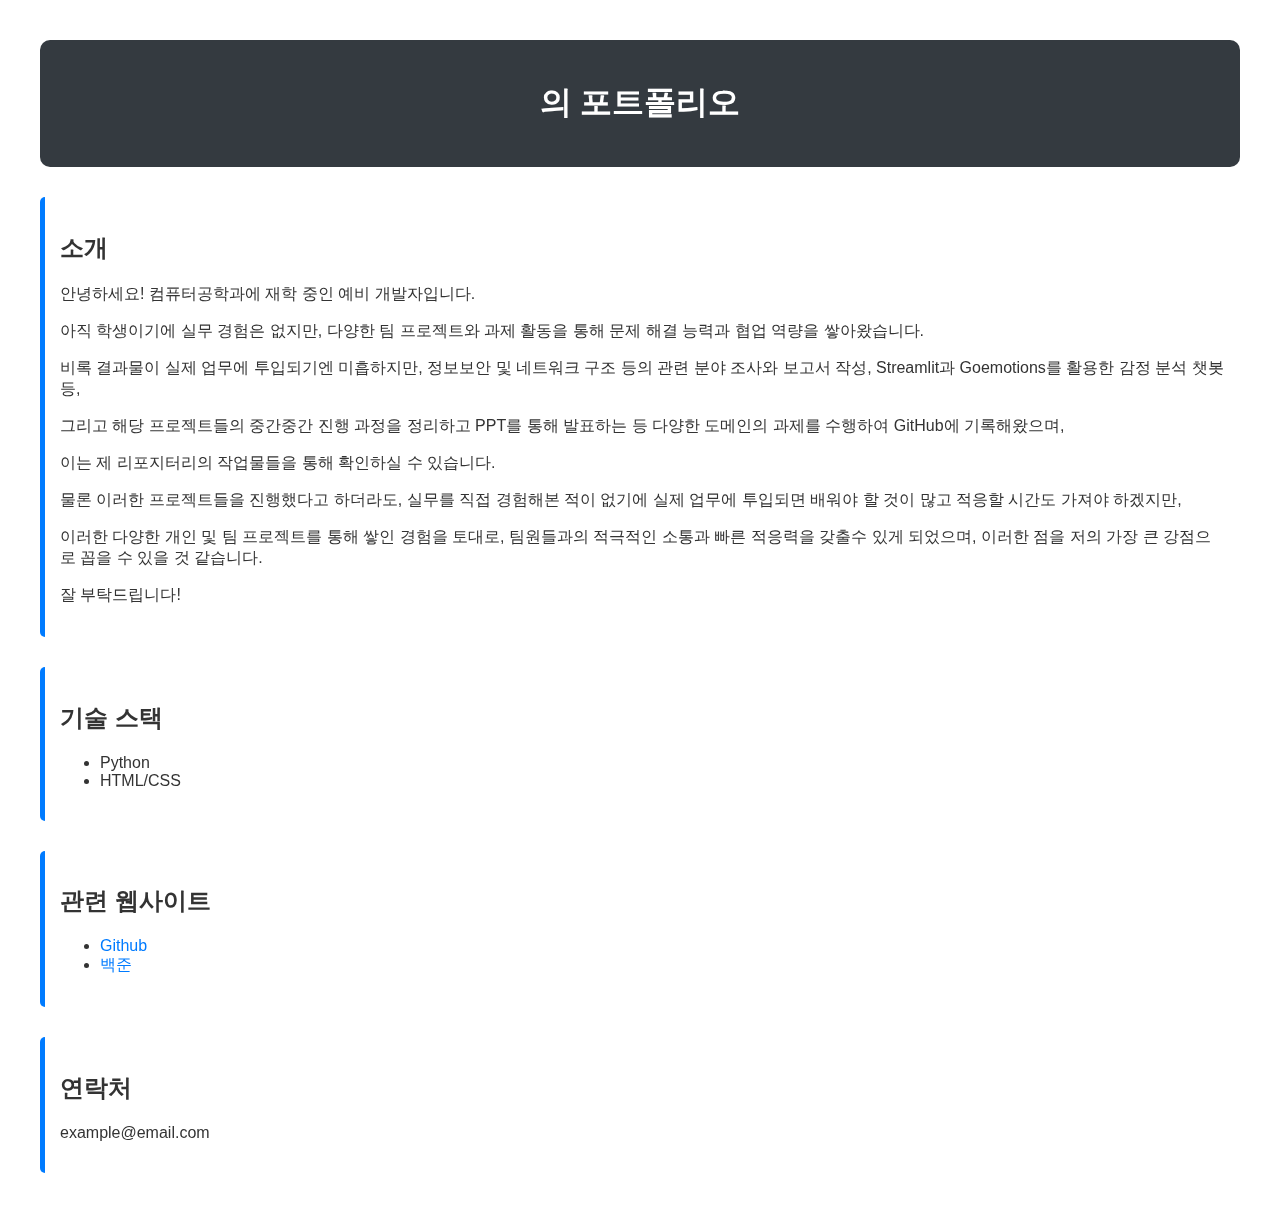
<file: index.html>
<!-- index.html -->

<!DOCTYPE html>
<html lang="ko">

<head>
    <meta charset="UTF-8">
    <meta name="viewport" content="width=device-width, initial-scale=1.0">
    <title>포트폴리오</title>
    <link rel="stylesheet" href="style.css">
</head>

<body>
  <header>
    <h1>의 포트폴리오</h1>
    <!-- 이름넣기 -->
  </header>

  <section id="about">
  <h2>소개</h2>
  <p>안녕하세요! 컴퓨터공학과에 재학 중인 예비 개발자입니다.</p>
  <!-- 산기요 나중에 추가 -->
  <p>아직 학생이기에 실무 경험은 없지만, 다양한 팀 프로젝트와 과제 활동을 통해 문제 해결 능력과 협업 역량을 쌓아왔습니다.</p>
  <p>비록 결과물이 실제 업무에 투입되기엔 미흡하지만, 정보보안 및 네트워크 구조 등의 관련 분야 조사와 보고서 작성, Streamlit과 Goemotions를 활용한 감정 분석 챗봇 등,</p>
  <p>그리고 해당 프로젝트들의 중간중간 진행 과정을 정리하고 PPT를 통해 발표하는 등 다양한 도메인의 과제를 수행하여 GitHub에 기록해왔으며,</p>
  <p>이는 제 리포지터리의 작업물들을 통해 확인하실 수 있습니다.</p>
  <p>물론 이러한 프로젝트들을 진행했다고 하더라도, 실무를 직접 경험해본 적이 없기에 실제 업무에 투입되면 배워야 할 것이 많고 적응할 시간도 가져야 하겠지만,</p>
  <p>이러한 다양한 개인 및 팀 프로젝트를 통해 쌓인 경험을 토대로, 팀원들과의 적극적인 소통과 빠른 적응력을 갖출수 있게 되었으며, 이러한 점을 저의 가장 큰 강점으로 꼽을 수 있을 것 같습니다.</p>
  <p>잘 부탁드립니다!</p>
</section>

  <section id="skills">
    <h2>기술 스택</h2>
    <ul>
      <li>Python</li>
      <li>HTML/CSS</li>
    </ul>
  </section>

  <section id="website">
    <h2>관련 웹사이트</h2>
    <ul>
      <li><a href="https://github.com/hashep">Github</a></li>
      <li><a href="https://solved.ac/profile/gooboo712">백준</a></li>
    </ul>
  </section>

  <section id="contact">
    <h2>연락처</h2>
    <p>example@email.com</p>
    <!-- 제대로 된 이메일 혹은 전화번호로 변경 -->
  </section>
</body>
</file>
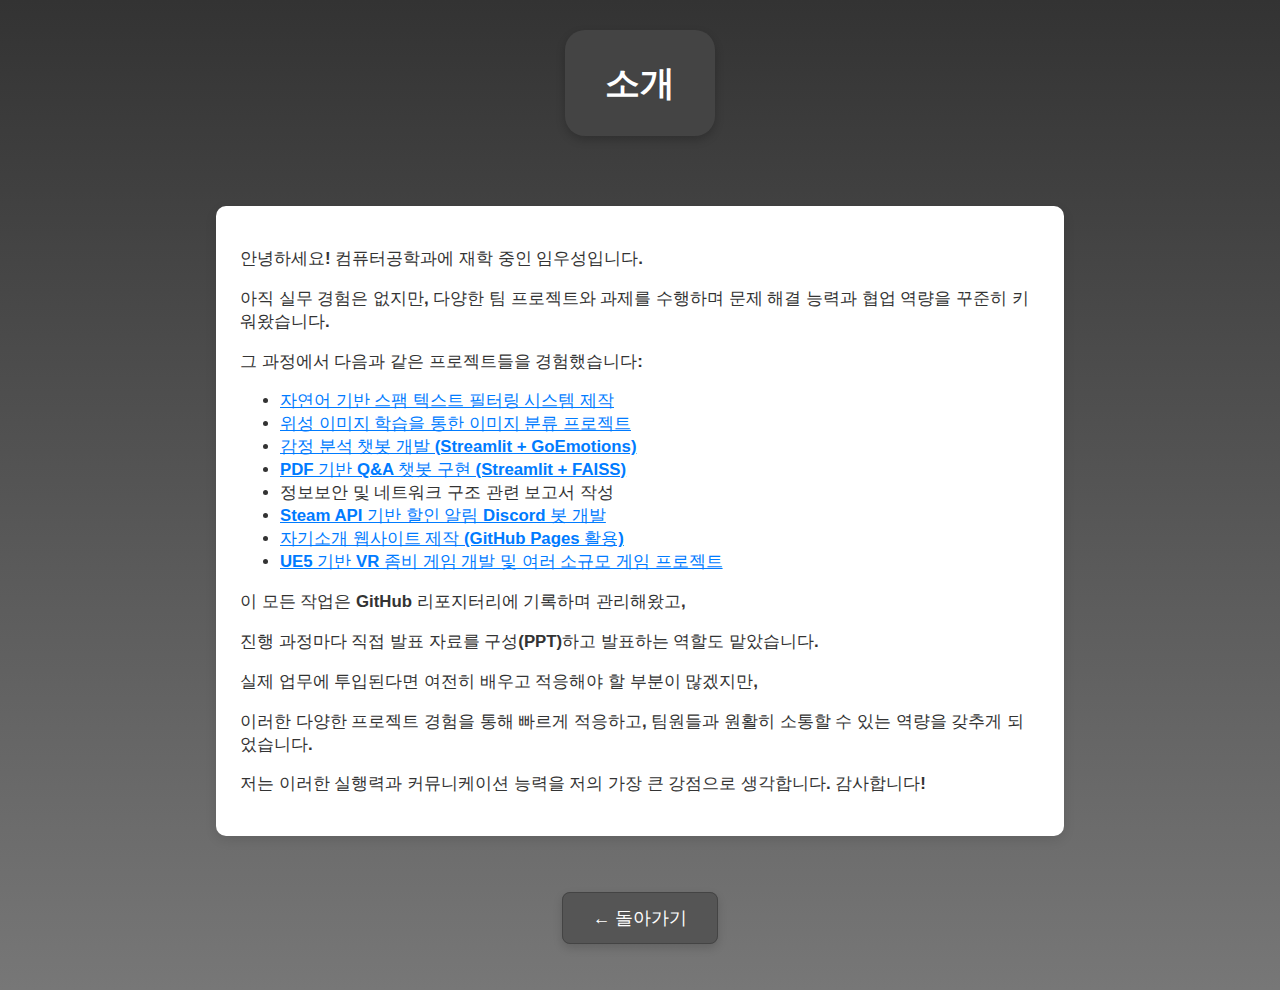
<file: html/about.html>
<!DOCTYPE html>
<html lang="ko">
  <head>
    <meta charset="UTF-8" />
    <meta name="viewport" content="width=device-width, initial-scale=1.0" />
    <title>소개</title>
    <link rel="stylesheet" href="../css/style.css" />
  </head>

  <body>
    <div class="content loaded" style="max-width: 960px; margin: 0 auto;">
      <header>
        <h1>소개</h1>
      </header>

      <section id="about" style="margin: 50px; font-weight: 550;">
        <p>안녕하세요! 컴퓨터공학과에 재학 중인 임우성입니다.</p>

        <p>아직 실무 경험은 없지만, 다양한 팀 프로젝트와 과제를 수행하며 문제 해결 능력과 협업 역량을 꾸준히 키워왔습니다.</p>
        <p>그 과정에서 다음과 같은 프로젝트들을 경험했습니다:</p>

        <ul>
          <li><a href="https://github.com/hashep/natural" target="_blank">자연어 기반 스팸 텍스트 필터링 시스템 제작</a></li>
          <li><a href="https://github.com/hashep/terrain_project" target="_blank">위성 이미지 학습을 통한 이미지 분류 프로젝트</a></li>
          <li><a href="https://github.com/hashep/goemotions" target="_blank">감정 분석 챗봇 개발 (Streamlit + GoEmotions)</a></li>
          <li><a href="https://github.com/hashep/FAISS" target="_blank">PDF 기반 Q&A 챗봇 구현 (Streamlit + FAISS)</a></li>
          <li>정보보안 및 네트워크 구조 관련 보고서 작성</a></li>
          <li><a href="https://github.com/hashep/simple-bot" target="_blank">Steam API 기반 할인 알림 Discord 봇 개발</a></li>
          <li><a href="https://github.com/hashep/hashep.github.io" target="_blank">자기소개 웹사이트 제작 (GitHub Pages 활용)</a></li>
          <li><a href="https://github.com/hashep/VR_Zombie_Game_project2" target="_blank">UE5 기반 VR 좀비 게임 개발 및 여러 소규모 게임 프로젝트</a></li>
        </ul>

        <p>이 모든 작업은 GitHub 리포지터리에 기록하며 관리해왔고,</p>
        <p>진행 과정마다 직접 발표 자료를 구성(PPT)하고 발표하는 역할도 맡았습니다.</p>

        <p>실제 업무에 투입된다면 여전히 배우고 적응해야 할 부분이 많겠지만,</p>
        <p>이러한 다양한 프로젝트 경험을 통해 빠르게 적응하고, 팀원들과 원활히 소통할 수 있는 역량을 갖추게 되었습니다.</p>
        <p>저는 이러한 실행력과 커뮤니케이션 능력을 저의 가장 큰 강점으로 생각합니다. 감사합니다!</p>
      </section>

      <div style="margin-top: 20px; text-align: center;">
        <a href="../index.html" class="button">← 돌아가기</a>
      </div>
    </div>
  </body>
</html>
</file>
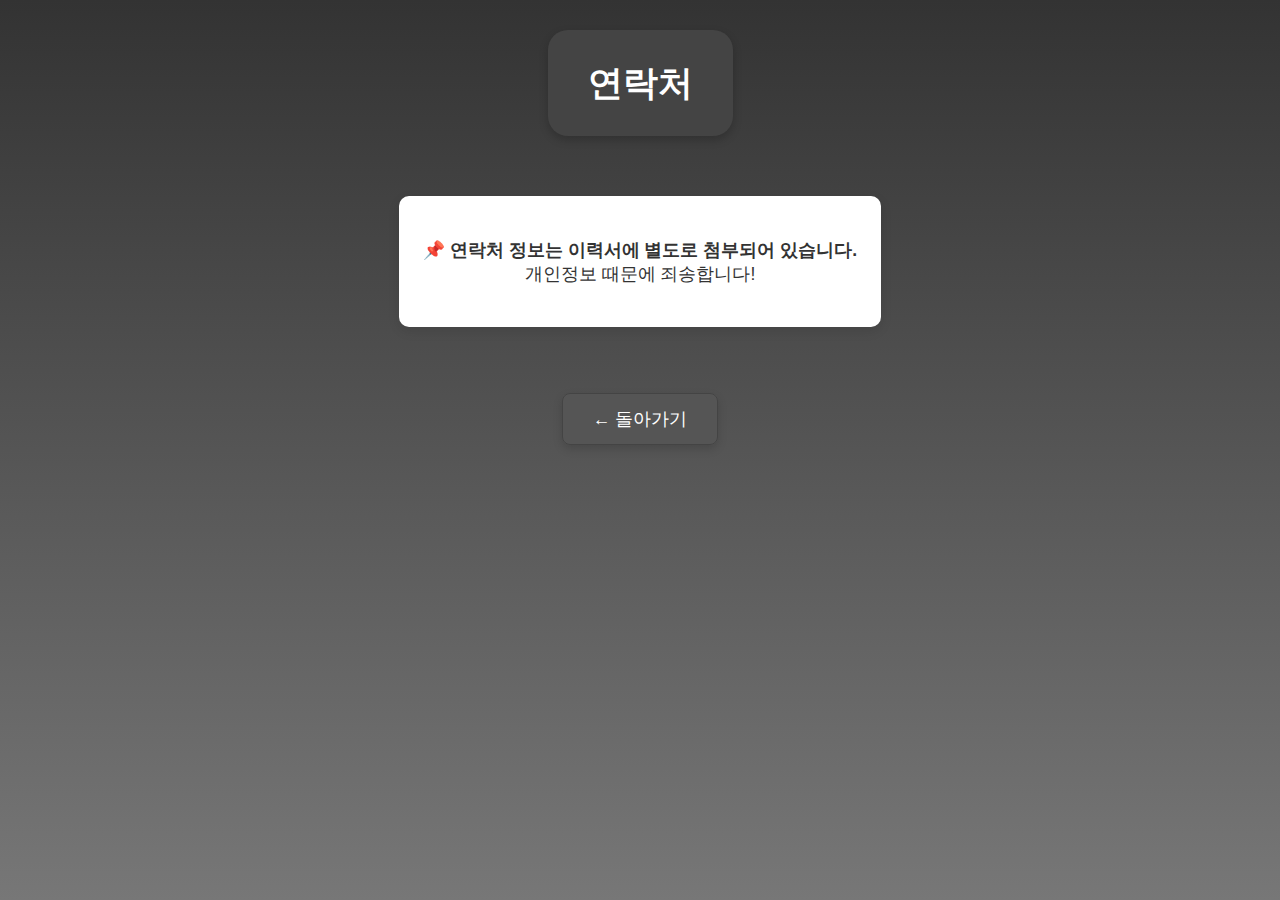
<file: html/contact.html>
<!DOCTYPE html>
<html lang="ko">
<head>
  <meta charset="UTF-8" />
  <meta name="viewport" content="width=device-width, initial-scale=1.0" />
  <title>연락처</title>
  <link rel="stylesheet" href="../css/style.css" />
</head>

<body>
  <div class="content loaded">
    <header>
      <h1>연락처</h1>
    </header>

    <section id="contact">
      <div style="display: flex; flex-direction: column; gap: 20px; align-items: center;">
        <p style="font-size: 1.1rem; text-align: center;">
          📌 <strong>연락처 정보는 이력서에 별도로 첨부되어 있습니다.</strong><br/>
          개인정보 때문에 죄송합니다!
        </p>
      </div>
    </section>


    <div style="margin-top: 40px; text-align: center;">
        <a href="../index.html" class="button">← 돌아가기</a>
    </div>
  </div>
</body>
</html>
</file>
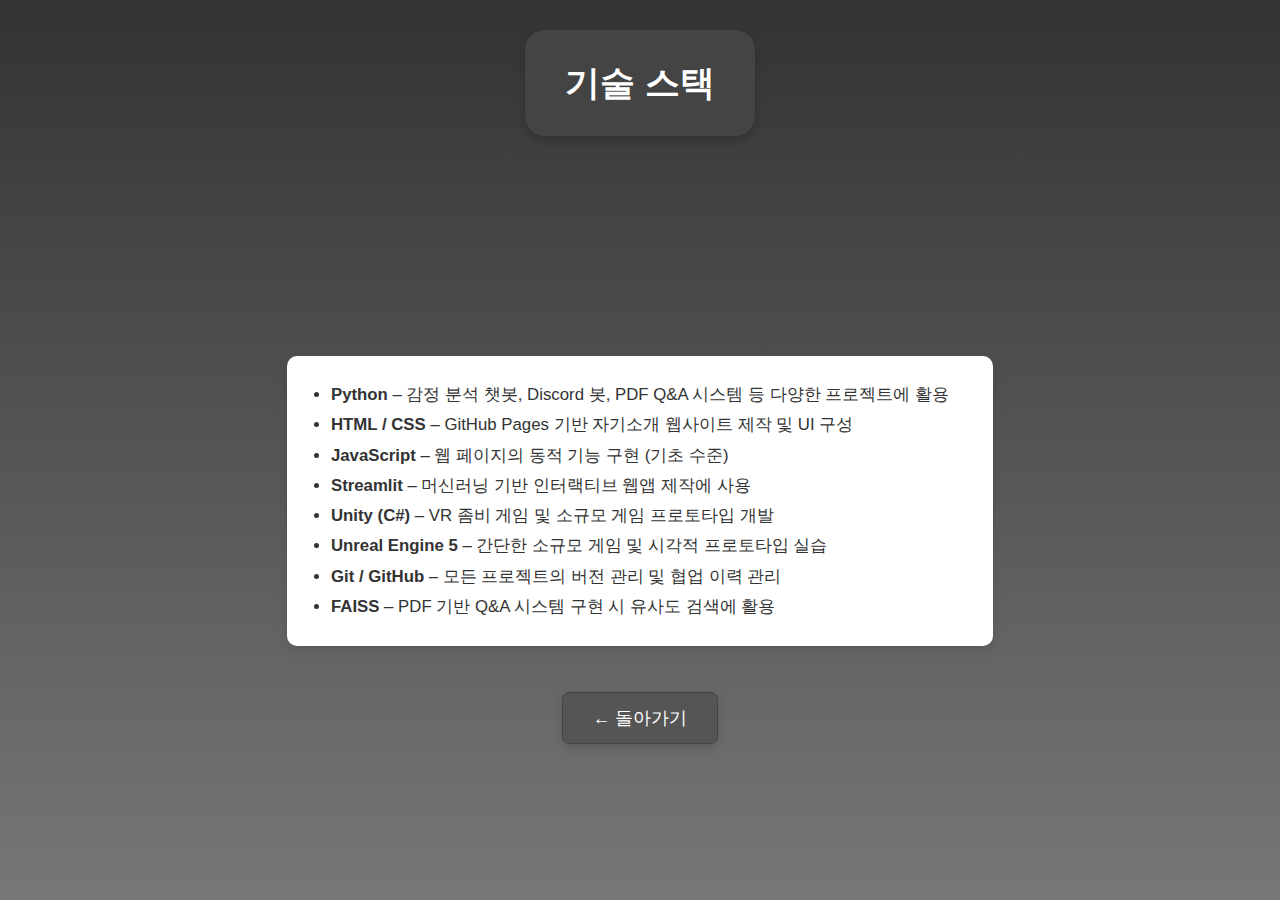
<file: html/skill.html>
<!DOCTYPE html>
<html lang="ko">
<head>
  <meta charset="UTF-8" />
  <meta name="viewport" content="width=device-width, initial-scale=1.0" />
  <title>기술 스택</title>
  <link rel="stylesheet" href="../css/style.css" />
</head>

<body>
  <div class="content loaded">
    <header>
      <h1>기술 스택</h1>
    </header>

    <section id="skill" style="text-align: center; margin-top: 200px;">
      <ul class="centered-list">
        <li><strong>Python</strong> – 감정 분석 챗봇, Discord 봇, PDF Q&A 시스템 등 다양한 프로젝트에 활용</li>
        <li><strong>HTML / CSS</strong> – GitHub Pages 기반 자기소개 웹사이트 제작 및 UI 구성</li>
        <li><strong>JavaScript</strong> – 웹 페이지의 동적 기능 구현 (기초 수준)</li>
        <li><strong>Streamlit</strong> – 머신러닝 기반 인터랙티브 웹앱 제작에 사용</li>
        <li><strong>Unity (C#)</strong> – VR 좀비 게임 및 소규모 게임 프로토타입 개발</li>
        <li><strong>Unreal Engine 5</strong> – 간단한 소규모 게임 및 시각적 프로토타입 실습</li>
        <li><strong>Git / GitHub</strong> – 모든 프로젝트의 버전 관리 및 협업 이력 관리</li>
        <li><strong>FAISS</strong> – PDF 기반 Q&A 시스템 구현 시 유사도 검색에 활용</li>
      </ul>
    </section>


    <div style="margin-top: 20px; text-align: center;">
        <a href="../index.html" class="button">← 돌아가기</a>
    </div>
  </div>
</body>
</html>
</file>
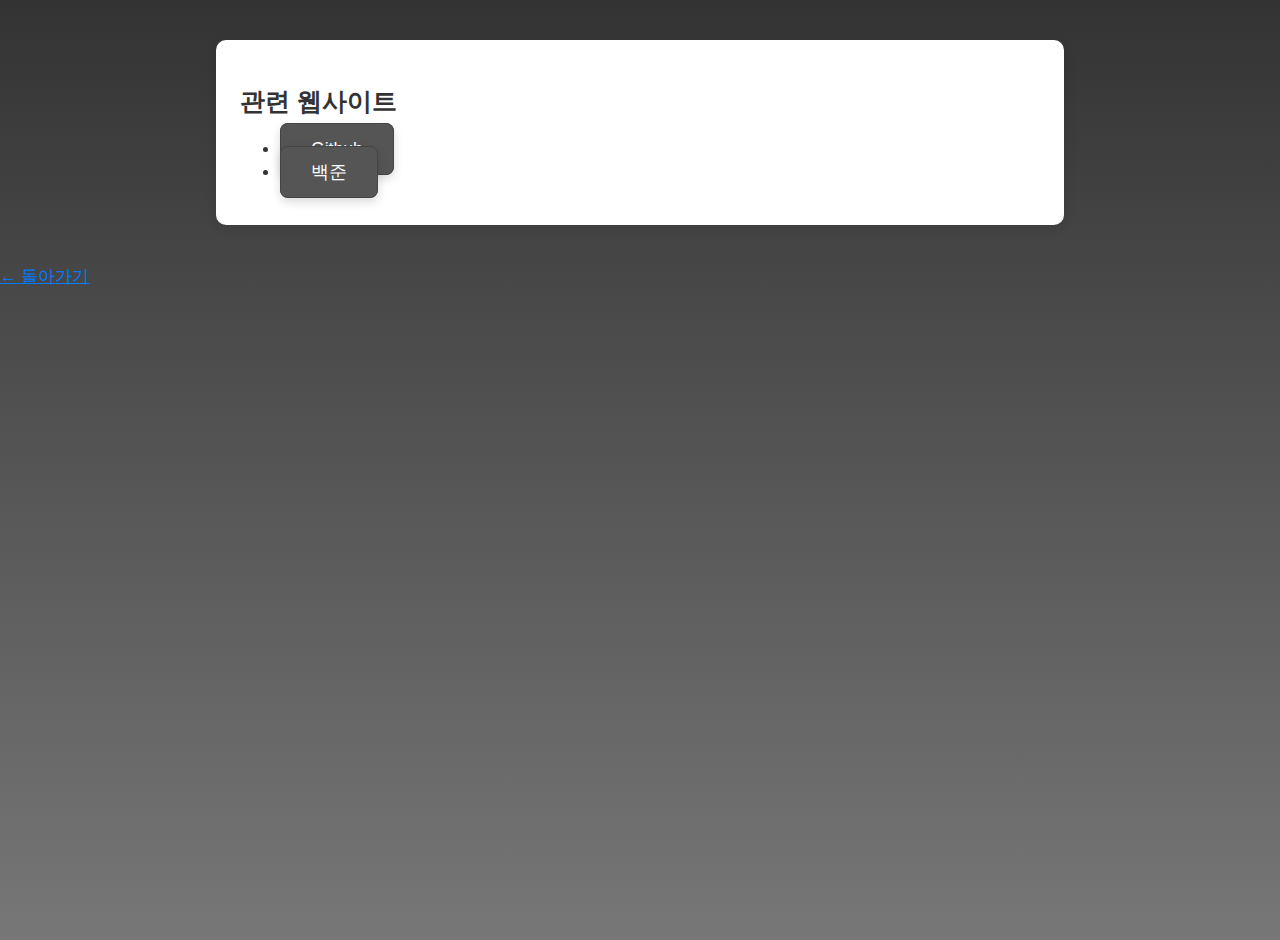
<file: html/website.html>
<!DOCTYPE html>
<html lang="ko">
    <head>
        <meta charset="UTF-8">
        <meta name="viewport" content="width=device-width, initial-scale=1.0">
        <title>소개</title>
        <link rel="stylesheet" href="../css/style.css">
    </head>

    <body>
        <section id="website">
            <h2>관련 웹사이트</h2>
            <ul>
                <li><a href="https://github.com/hashep" class="button" target="_blank">Github</a></li>
                <li><a href="https://solved.ac/profile/gooboo712" class="button" target="_blank">백준</a></li>
            </ul>
        </section>
        
        <a href="../index.html">← 돌아가기</a>
    </body>
</html>
</file>
<file: style.css>
body {
  font-family: Arial, sans-serif;
  margin: 40px;
  background: url('https://media.istockphoto.com/id/926196952/photo/beautiful-nature-background.jpg?s=170667a&w=0&k=20&c=3CI8wa6kKzgUv09X_rQhermyjeGhaAlp9HiAe9v65rE=') no-repeat center center fixed;
  background-size: cover;
  backdrop-filter: blur(6px);
  color: #333;
}

header {
  background-color: #343a40;
  color: white;
  padding: 20px;
  border-radius: 10px;
  text-align: center;
}

section {
  margin-top: 30px;
  padding: 15px;
  border-left: 5px solid #007bff;
  background-color: #ffffff;
  border-radius: 5px;
}

a {
  color: #007bff;
  text-decoration: none;
}

a:hover {
  text-decoration: underline;
}
</file>
<file: css/style.css>
body {
  font-family: Arial, sans-serif;
  font-weight: 400; /* 기본보다 약간 두껍게 */
  font-size: 1.05rem; /* 16px → 17px 정도 */
  margin: 0;
  padding: 0;
  background: linear-gradient(to bottom, #333333, #777777); /* 회색 톤 그라디언트 */
  color: #333;
  min-height: 100vh;
}

.background {
  display: none; /* 배경 이미지 완전히 제거 */
}

/* 헤더 스타일 */
header {
  background-color: #444;
  color: white;
  padding: 6px 40px; /* 세로와 가로 둘 다 줄임 */
  text-align: center;
  margin: 30px auto 20px; /* 여백도 약간 축소 */
  border-radius: 20px;
  width: fit-content;
  box-shadow: 0 4px 10px rgba(0, 0, 0, 0.2);
  font-size: 1.1rem; /* 글씨 더 작게 */
  font-weight: 600;
}

/* 메인 콘텐츠 */
.content {
  display: flex;
  flex-direction: column;
  align-items: center;
  padding: 0 20px 60px; /* 아래쪽 여백 주기 */
}


/* 메인 영역 가운데 정렬 */
.main-area {
  flex: 1;
  display: flex;
  justify-content: center;
  align-items: center;
  margin-top: 225px; /* 이 줄 추가 */
}

/* 버튼 정렬 */
.main-container {
  display: flex;
  flex-direction: column;
  gap: 20px;
  align-items: center;
}

/* 버튼 공통 스타일 */
.main-button, .button {
  padding: 15px 30px;
  font-size: 1.1rem;
  background-color: #555; /* 어두운 회색 배경 */
  border: 1.5px solid #444; /* 검정 테두리 */
  color: white;
  text-decoration: none;
  border-radius: 8px;
  transition: background-color 0.3s ease, transform 0.2s ease;
  box-shadow: 0 4px 10px rgba(0, 0, 0, 0.15);
  text-align: center;
}

.main-button:hover, .button:hover {
  background-color: #333;
  transform: scale(1.05);
}

.centered-list {
  display: inline-block;
  text-align: left;
  line-height: 1.8;
  font-size: 1.05rem;
  max-width: 680px;
  margin: 0 auto;
  padding: 0 20px;
}


/* 섹션 (서브 페이지용) */
section {
  background-color: white;
  padding: 24px;
  margin: 40px auto;
  max-width: 800px;
  border-radius: 10px;
  box-shadow: 0 4px 12px rgba(0, 0, 0, 0.1);
}

a {
  color: #007bff;
}
a:hover {
  text-decoration: underline;
}
</file>
